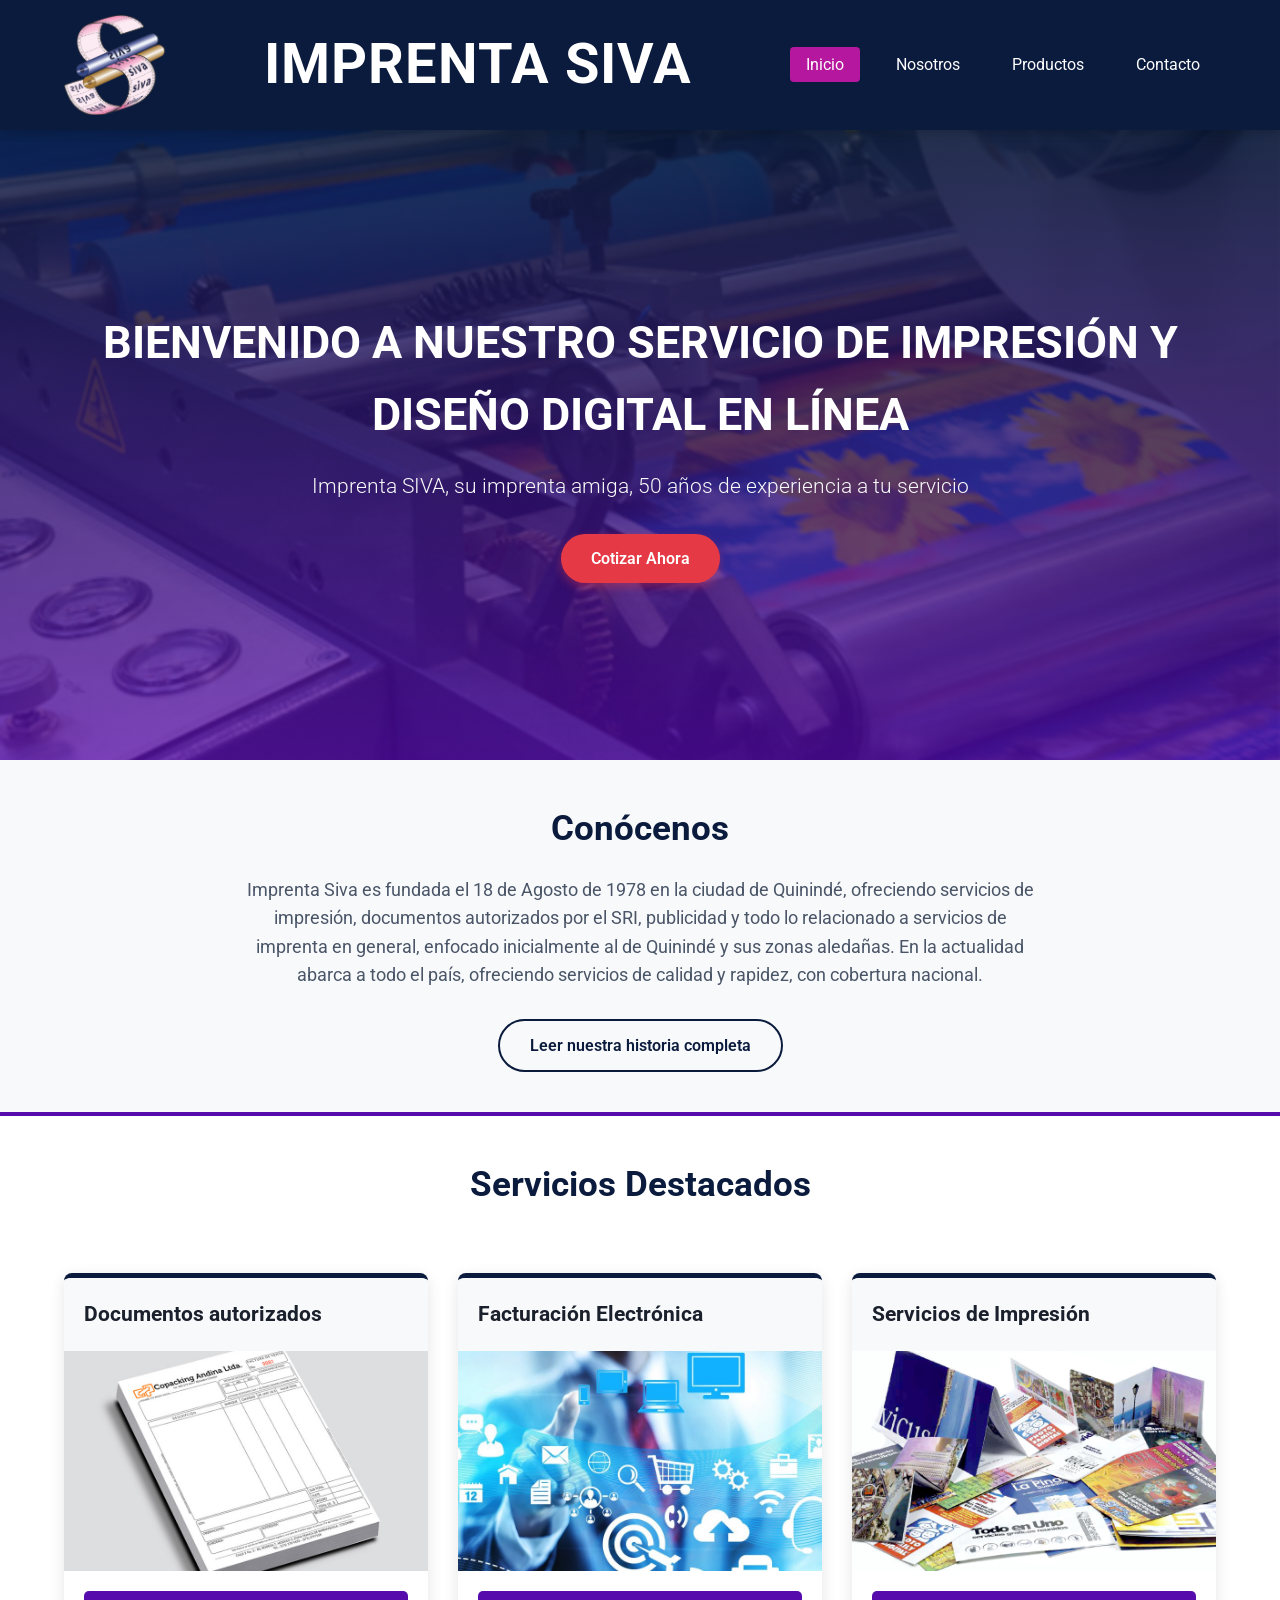
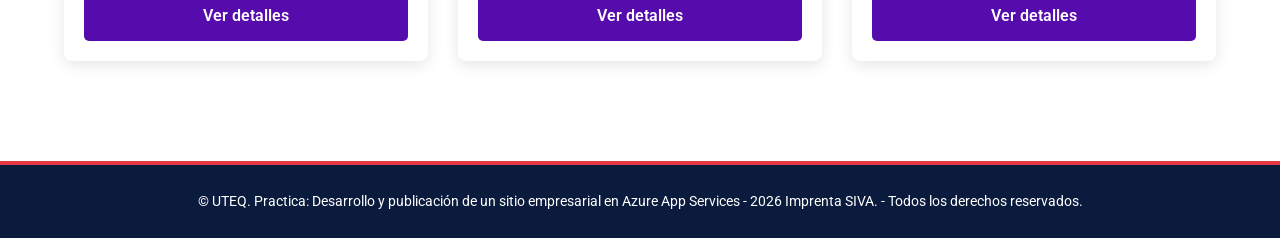
<file: index.html>
<!DOCTYPE html>
<html lang="es">
<head>
    <meta charset="UTF-8">
    <meta name="viewport" content="width=device-width, initial-scale=1.0">
    <title>Inicio | Imprenta Siva</title>
    <link rel="stylesheet" href="assets/css/style.css">
    <link href="https://fonts.googleapis.com/css2?family=Roboto:wght@400;700&display=swap" rel="stylesheet">
</head>

<body>
    <header class="main-header">
        <div class="header-container">
            <div class="logo">
                <img src="assets/img/logo-imprenta.png" alt="Logotipo Oficial de Imprenta Siva">
            </div>
            
            <div class="brand-title">
                <h1>IMPRENTA SIVA</h1>
            </div>            
            
            <nav class="main-nav" aria-label="Menú principal">
                <ul>
                    <li><a href="index.html" class="active">Inicio</a></li>
                    <li><a href="nosotros.html">Nosotros</a></li>
                    <li><a href="productos.html">Productos</a></li>
                    <li><a href="contacto.html">Contacto</a></li>
                </ul>
            </nav>            
        </div>
    </header>

    <main>
        <section class="hero-banner">
            <div class="hero-content">
                <h2>BIENVENIDO A NUESTRO SERVICIO DE IMPRESIÓN Y DISEÑO DIGITAL EN LÍNEA</h2>
                <p class="slogan">Imprenta SIVA, su imprenta amiga, 50 años de experiencia a tu servicio</p>
                <a href="contacto.html" class="btn btn-primary">Cotizar Ahora</a>
            </div>
        </section>

        <section class="intro-section">
            <div class="container">
                <h2>Conócenos</h2>
                <p>
                    Imprenta Siva es fundada el 18 de Agosto de 1978 en la ciudad de Quinindé, ofreciendo servicios de impresión, 
                    documentos autorizados por el SRI, publicidad y todo lo relacionado a servicios de imprenta en general, enfocado 
                    inicialmente al de Quinindé y sus zonas aledañas. En la actualidad abarca a todo el país, ofreciendo servicios 
                    de calidad y rapidez, con cobertura nacional.
                </p>
                <a href="nosotros.html" class="btn btn-secondary">Leer nuestra historia completa</a>
            </div>
        </section>

        <section class="featured-services">
            <div class="container">
                <h2>Servicios Destacados</h2>
                
                <div class="services-grid">
                    
                    <article class="service-card">
                        <h3>Documentos autorizados</h3>
                        <img src="assets/img/img1_facturas.jpg" alt="Documentos Autorizados por el SRI">
                        <div class="card-actions">
                            <a href="productos.html" class="btn btn-view">Ver detalles</a>
                        </div>
                    </article>

                    <article class="service-card">
                        <h3>Facturación Electrónica</h3>
                        <img src="assets/img/img9_Corporativo-web.jpeg" alt="Sistema de Facturación Electrónica y soluciones digitales">
                        <div class="card-actions">
                            <a href="productos.html" class="btn btn-view">Ver detalles</a>
                        </div>
                    </article>

                    <article class="service-card">
                        <h3>Servicios de Impresión</h3>
                        <img src="assets/img/img10_trabajos_general.jpg" alt="Trabajos de Imprenta en general, offset y digital">
                        <div class="card-actions">
                            <a href="productos.html" class="btn btn-view">Ver detalles</a>
                        </div>
                    </article>

                </div>
            </div>
        </section>
    </main>

    <footer class="main-footer">
        <p>&copy; UTEQ. Practica: Desarrollo y publicación de un sitio empresarial en Azure App Services - 2026 Imprenta SIVA. - Todos los derechos reservados.</p>
    </footer>
</body>
</html>
</file>
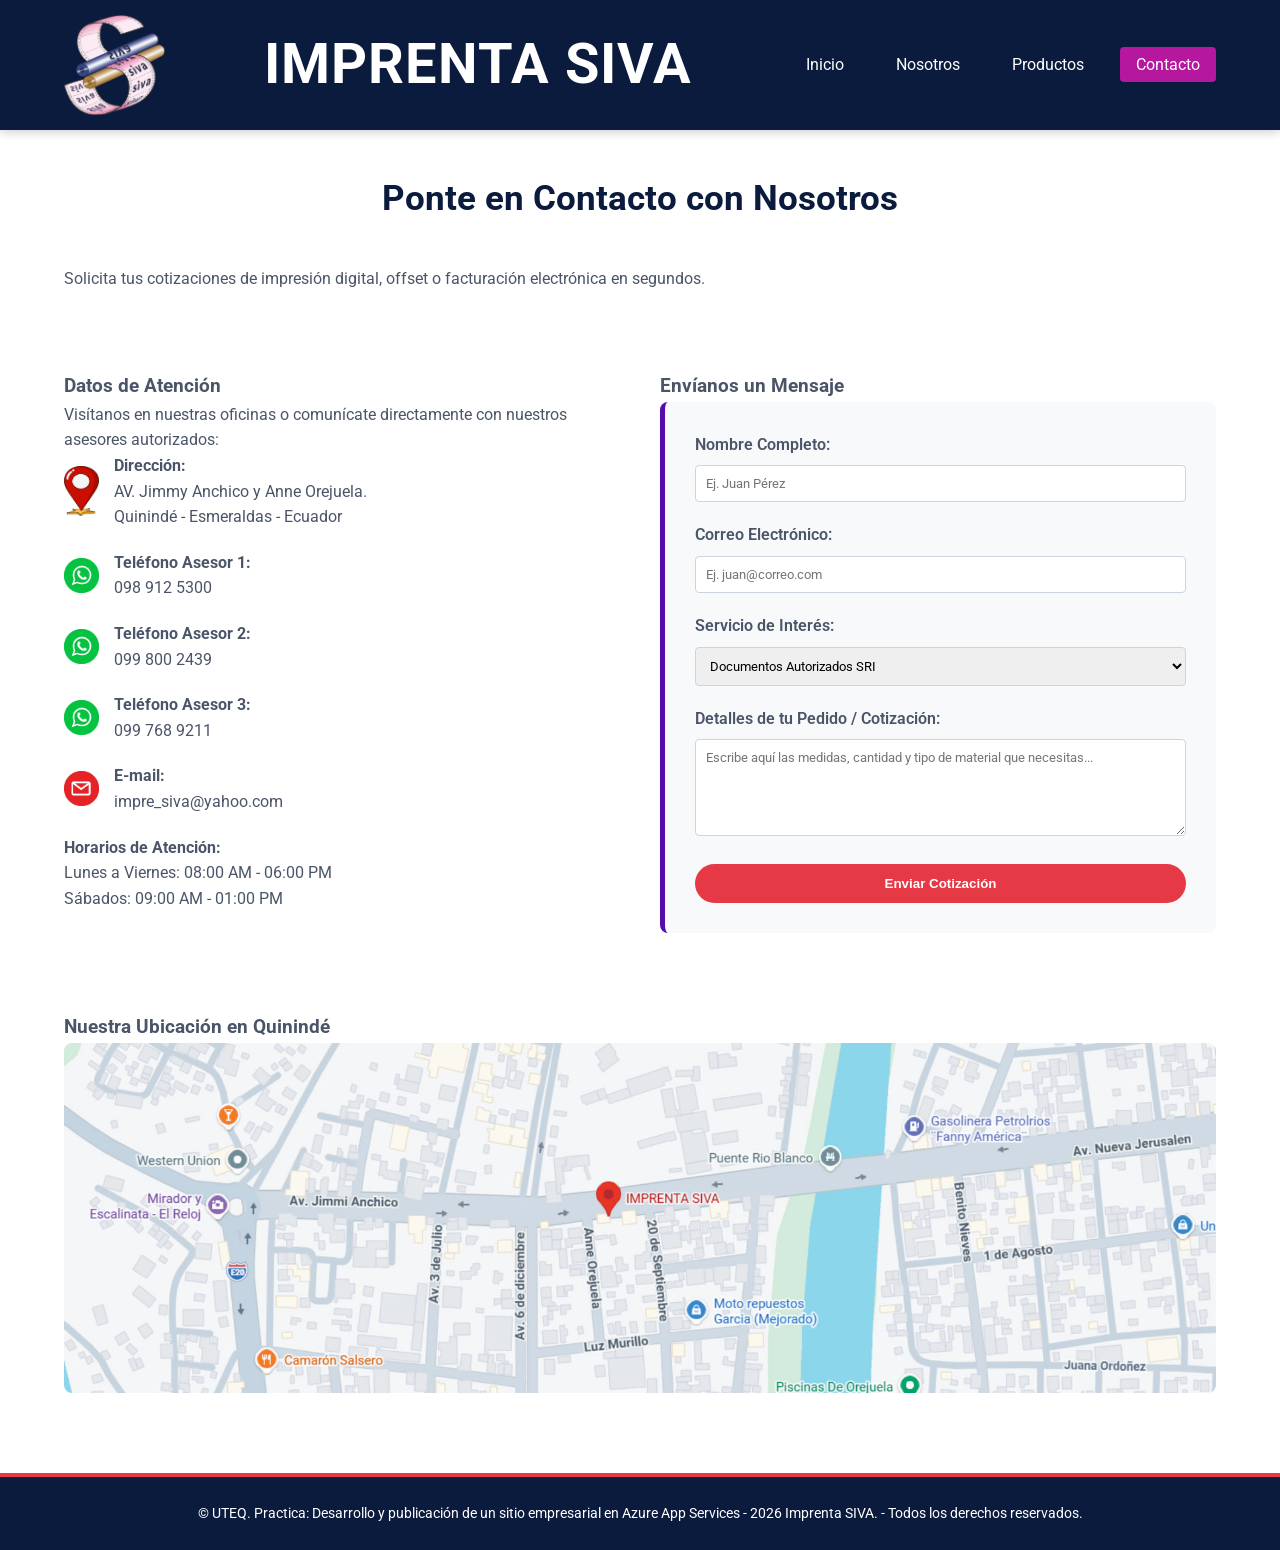
<file: contacto.html>
<!DOCTYPE html>
<html lang="es">
<head>
    <meta charset="UTF-8">
    <meta name="viewport" content="width=device-width, initial-scale=1.0">
    <title>Contacto | Imprenta Siva</title>
    <link rel="stylesheet" href="assets/css/style.css">
    <link href="https://fonts.googleapis.com/css2?family=Roboto:wght@400;700&display=swap" rel="stylesheet">
</head>

<body>
    <header class="main-header">
        <div class="header-container">
            <div class="logo">
                <img src="assets/img/logo-imprenta.png" alt="Logotipo Oficial de Imprenta Siva">
            </div>
            
            <div class="brand-title">
                <h1>IMPRENTA SIVA</h1>
            </div>            
            
            <nav class="main-nav" aria-label="Menú principal">
                <ul>
                    <li><a href="index.html">Inicio</a></li>
                    <li><a href="nosotros.html">Nosotros</a></li>
                    <li><a href="productos.html">Productos</a></li>
                    <li><a href="contacto.html" class="active">Contacto</a></li>
                </ul>
            </nav>            
        </div>
    </header>

    <main class="contacto-page">
        <section class="page-title">
            <div class="container">
                <h2>Ponte en Contacto con Nosotros</h2>
                <p>Solicita tus cotizaciones de impresión digital, offset o facturación electrónica en segundos.</p>
            </div>
        </section>
        
        <section class="contacto-container">
            <div class="container contacto-grid">
                <div class="info-contacto">
                    <h3>Datos de Atención</h3>
                    <p class="intro-info">Visítanos en nuestras oficinas o comunícate directamente con nuestros asesores autorizados:</p>
                    
                    <ul class="lista-datos">
                       
                        <li>
                            <img src="assets/img/logo-direccion.png" id="icono-direccion" class="icono-contacto" alt="Icono de dirección física">
                            <div>
                                <strong>Dirección:</strong>
                                <p>AV. Jimmy Anchico y Anne Orejuela.<br>Quinindé - Esmeraldas - Ecuador</p>
                            </div>
                        </li>

                        <li>
                            <img src="assets/img/logo-wasap.png" class="icono-contacto" alt="Icono de WhatsApp empresarial">
                            <div>
                                <strong>Teléfono Asesor 1:</strong>
                                <p>098 912 5300</p>
                            </div>
                        </li>

                        <li>
                            <img src="assets/img/logo-wasap.png" class="icono-contacto" alt="Icono de WhatsApp ventas">
                            <div>
                                <strong>Teléfono Asesor 2:</strong>
                                <p>099 800 2439</p>
                            </div>
                        </li>

                        <li>
                            <img src="assets/img/logo-wasap.png" class="icono-contacto" alt="Icono de WhatsApp SRI">
                            <div>
                                <strong>Teléfono Asesor 3:</strong>
                                <p>099 768 9211</p>
                            </div>
                        </li>

                        <li>
                            <img src="assets/img/logo-correo.png" class="icono-contacto" alt="Icono de correo electrónico">
                            <div>
                                <strong>E-mail:</strong>
                                <p><a href="mailto:impre_siva@yahoo.com">impre_siva@yahoo.com</a></p>
                            </div>
                        </li>
                    </ul>

                    <div class="horarios-atencion">
                        <strong>Horarios de Atención:</strong>
                        <p>Lunes a Viernes: 08:00 AM - 06:00 PM<br>Sábados: 09:00 AM - 01:00 PM</p>
                    </div>
                </div>
                
                <div class="formulario-contacto">
                    <h3>Envíanos un Mensaje</h3>

                    <form action="404.html" method="GET">
                        <div class="form-group">
                            <label for="nombre">Nombre Completo:</label>
                            <input type="text" id="nombre" name="nombre" placeholder="Ej. Juan Pérez" required>
                        </div>

                        <div class="form-group">
                            <label for="email">Correo Electrónico:</label>
                            <input type="email" id="email" name="email" placeholder="Ej. juan@correo.com" required>
                        </div>

                        <div class="form-group">
                            <label for="servicio">Servicio de Interés:</label>
                            <select id="servicio" name="servicio">
                                <option value="sri">Documentos Autorizados SRI</option>
                                <option value="electronica">Facturación Electrónica</option>
                                <option value="tarjetas">Tarjetería Fina</option>
                                <option value="publicidad">Publicidad Impresa</option>
                                <option value="otros">Otros Trabajos Generales</option>
                            </select>
                        </div>
                        
                        <div class="form-group">
                            <label for="mensaje">Detalles de tu Pedido / Cotización:</label>
                            <textarea id="mensaje" name="mensaje" rows="5" placeholder="Escribe aquí las medidas, cantidad y tipo de material que necesitas..." required></textarea>
                        </div>
                        <button type="submit" class="btn btn-submit">Enviar Cotización</button>
                    </form>
                </div>

            </div>
        </section>
        
        <section class="mapa-section">
            <div class="container">
                <h3>Nuestra Ubicación en Quinindé</h3>
                
                <div class="mapa-placeholder">
                    <img src="assets/img/mapa-ubicacion.jpg" alt="Mapa de ubicación de Imprenta SIVA en Quinindé, Avenida Jimmy Anchico">
                </div>
            </div>
        </section>
    </main>
    
    <footer class="main-footer">
        <p>&copy; UTEQ. Practica: Desarrollo y publicación de un sitio empresarial en Azure App Services - 2026 Imprenta SIVA. - Todos los derechos reservados.</p>
    </footer>

</body>
</html>
</file>
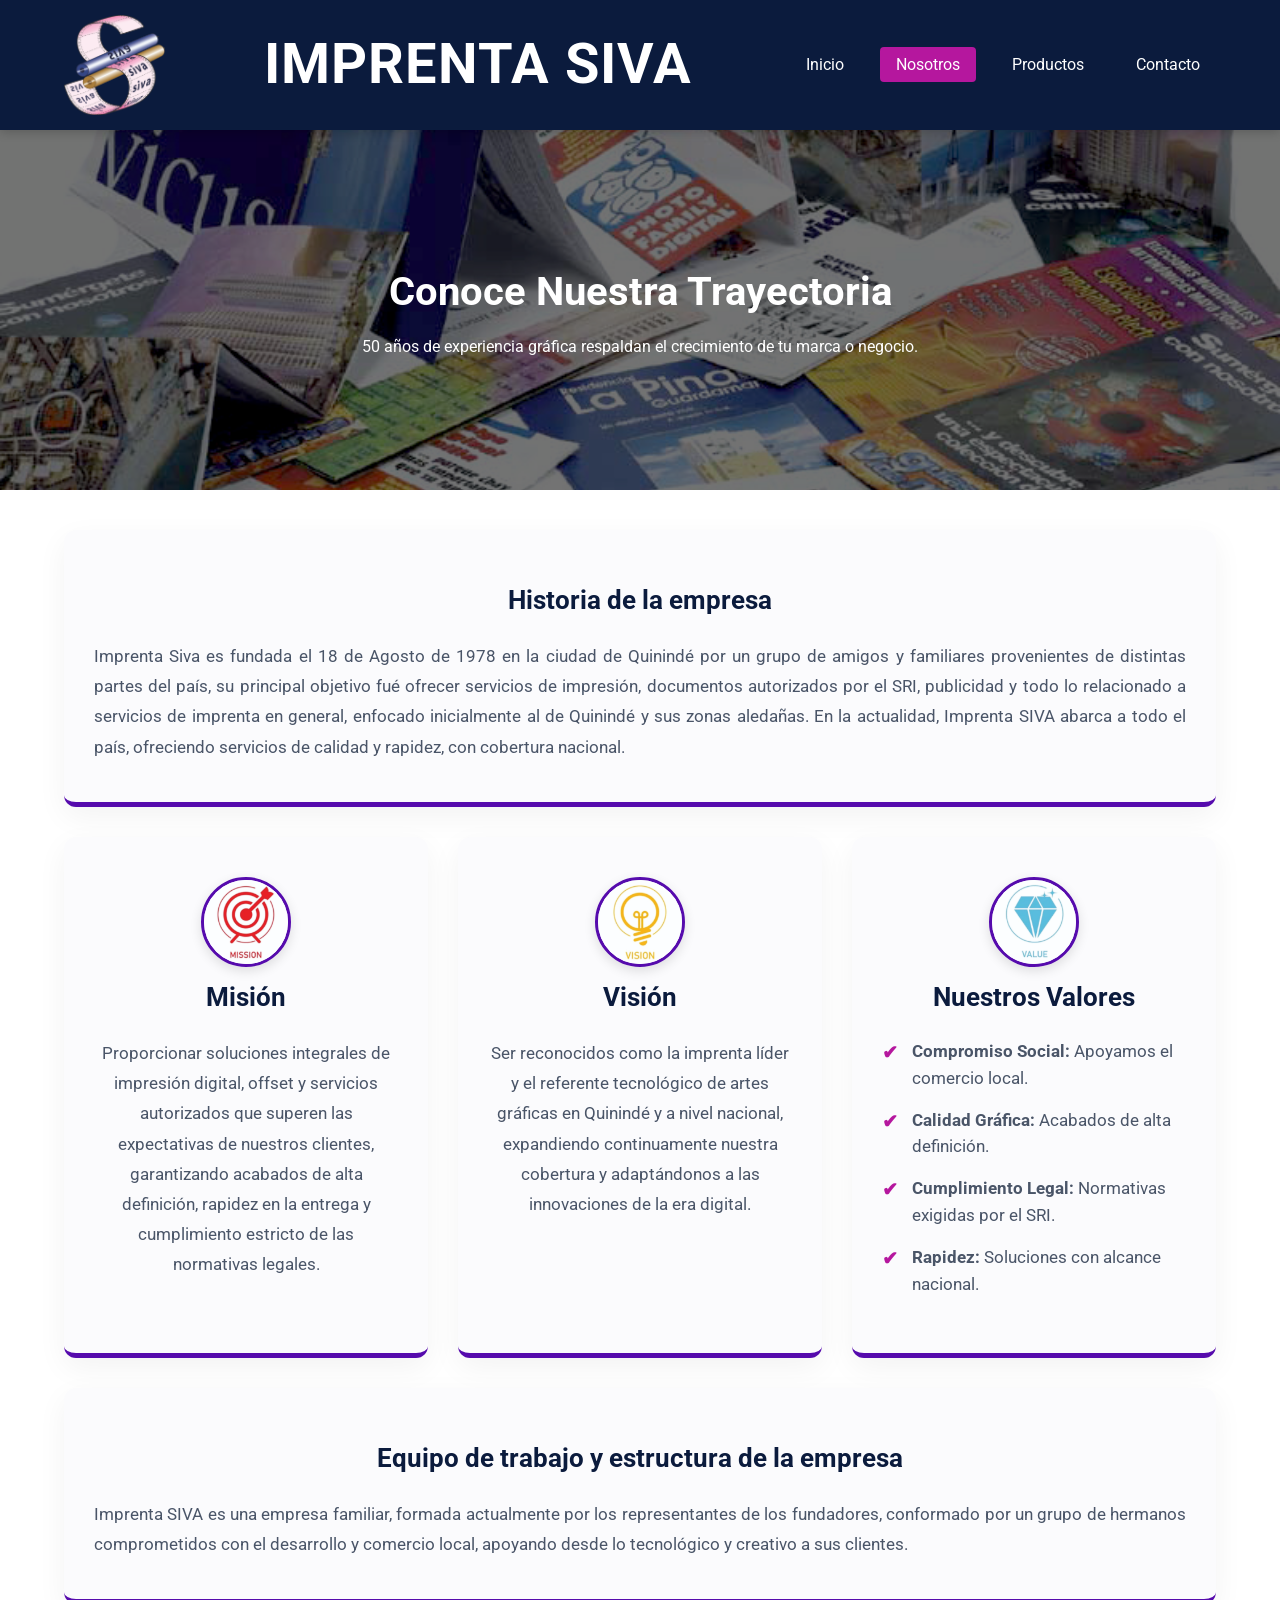
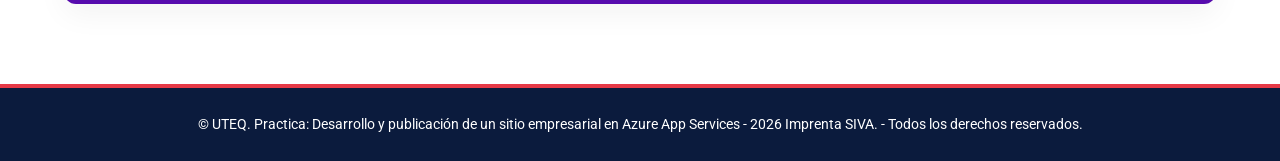
<file: nosotros.html>
<!DOCTYPE html>
<html lang="es">
<head>
    <meta charset="UTF-8">
    <meta name="viewport" content="width=device-width, initial-scale=1.0">
    <title>Nosotros | Imprenta Siva</title>
    <link rel="stylesheet" href="assets/css/style.css">
    <link href="https://fonts.googleapis.com/css2?family=Roboto:wght@400;700&display=swap" rel="stylesheet">
</head>

<body>
    <header class="main-header">
        <div class="header-container">
            <div class="logo">
                <img src="assets/img/logo-imprenta.png" alt="Logotipo Oficial de Imprenta Siva">
            </div>
            <div class="brand-title">
                <h1>IMPRENTA SIVA</h1>
            </div>            
            <nav class="main-nav" aria-label="Menú principal">
                <ul>
                    <li><a href="index.html">Inicio</a></li>
                    <li><a href="nosotros.html" class="active">Nosotros</a></li>
                    <li><a href="productos.html">Productos</a></li>
                    <li><a href="contacto.html">Contacto</a></li>
                </ul>
            </nav>            
        </div>
    </header>

    <main class="nosotros-page">
        <section class="local-banner">
            <div class="local-banner-image">
                <img src="assets/img/img10_trabajos_general.jpg" alt="Instalaciones oficiales de Imprenta SIVA en Quinindé">
            </div>
            <div class="local-banner-text">
                <h2>Conoce Nuestra Trayectoria</h2>
                <p>50 años de experiencia gráfica respaldan el crecimiento de tu marca o negocio.</p>
            </div>
        </section>

        <section class="filosofia-section">
            <div class="container filosofia-grid">
                
                <article class="filosofia-card card-full-width">
                    <h3>Historia de la empresa</h3>
                    <p class="text-justify">
                        Imprenta Siva es fundada el 18 de Agosto de 1978 en la ciudad de Quinindé por un grupo de amigos y 
                        familiares provenientes de distintas partes del país, su principal objetivo fué ofrecer servicios de 
                        impresión, documentos autorizados por el SRI, publicidad y todo lo relacionado a servicios de imprenta 
                        en general, enfocado inicialmente al de Quinindé y sus zonas aledañas. En la actualidad, Imprenta SIVA 
                        abarca a todo el país, ofreciendo servicios de calidad y rapidez, con cobertura nacional.
                    </p>
                </article>

                <article class="filosofia-card">
                    <img src="assets/img/logo-mision.jpg" class="css-logos-nosotros" alt="Icono Corporativo de Misión">
                    <h3>Misión</h3>
                    <p>Proporcionar soluciones integrales de impresión digital, offset y servicios autorizados que superen las 
                        expectativas de nuestros clientes, garantizando acabados de alta definición, rapidez en la entrega y 
                        cumplimiento estricto de las normativas legales.</p>
                </article>

                <article class="filosofia-card">
                    <img src="assets/img/logo-vison.jpg" class="css-logos-nosotros" alt="Icono Corporativo de Visión">
                    <h3>Visión</h3>
                    <p>Ser reconocidos como la imprenta líder y el referente tecnológico de artes gráficas en Quinindé y a nivel 
                        nacional, expandiendo continuamente nuestra cobertura y adaptándonos a las innovaciones de la era digital.</p>
                </article>
                
                <article class="filosofia-card">
                    <img src="assets/img/logo-valores.jpg" class="css-logos-nosotros" alt="Icono Corporativo de Valores SIVA">
                    <h3>Nuestros Valores</h3>
                    <ul class="values-list">
                        <li><strong>Compromiso Social:</strong> Apoyamos el comercio local.</li>
                        <li><strong>Calidad Gráfica:</strong> Acabados de alta definición.</li>
                        <li><strong>Cumplimiento Legal:</strong> Normativas exigidas por el SRI.</li>
                        <li><strong>Rapidez:</strong> Soluciones con alcance nacional.</li>
                    </ul>
                </article>

                <article class="filosofia-card card-full-width">
                    <h3>Equipo de trabajo y estructura de la empresa</h3>
                    <p class="text-justify">
                        Imprenta SIVA es una empresa familiar, formada actualmente por los representantes de los fundadores, conformado 
                        por un grupo de hermanos comprometidos con el desarrollo y comercio local, apoyando desde lo tecnológico y 
                        creativo a sus clientes.
                    </p>
                </article>

            </div>
        </section>

    </main>

    <footer class="main-footer">
        <p>&copy; UTEQ. Practica: Desarrollo y publicación de un sitio empresarial en Azure App Services - 2026 Imprenta SIVA. - Todos 
            los derechos reservados.</p>
    </footer>

</body>
</html>
</file>
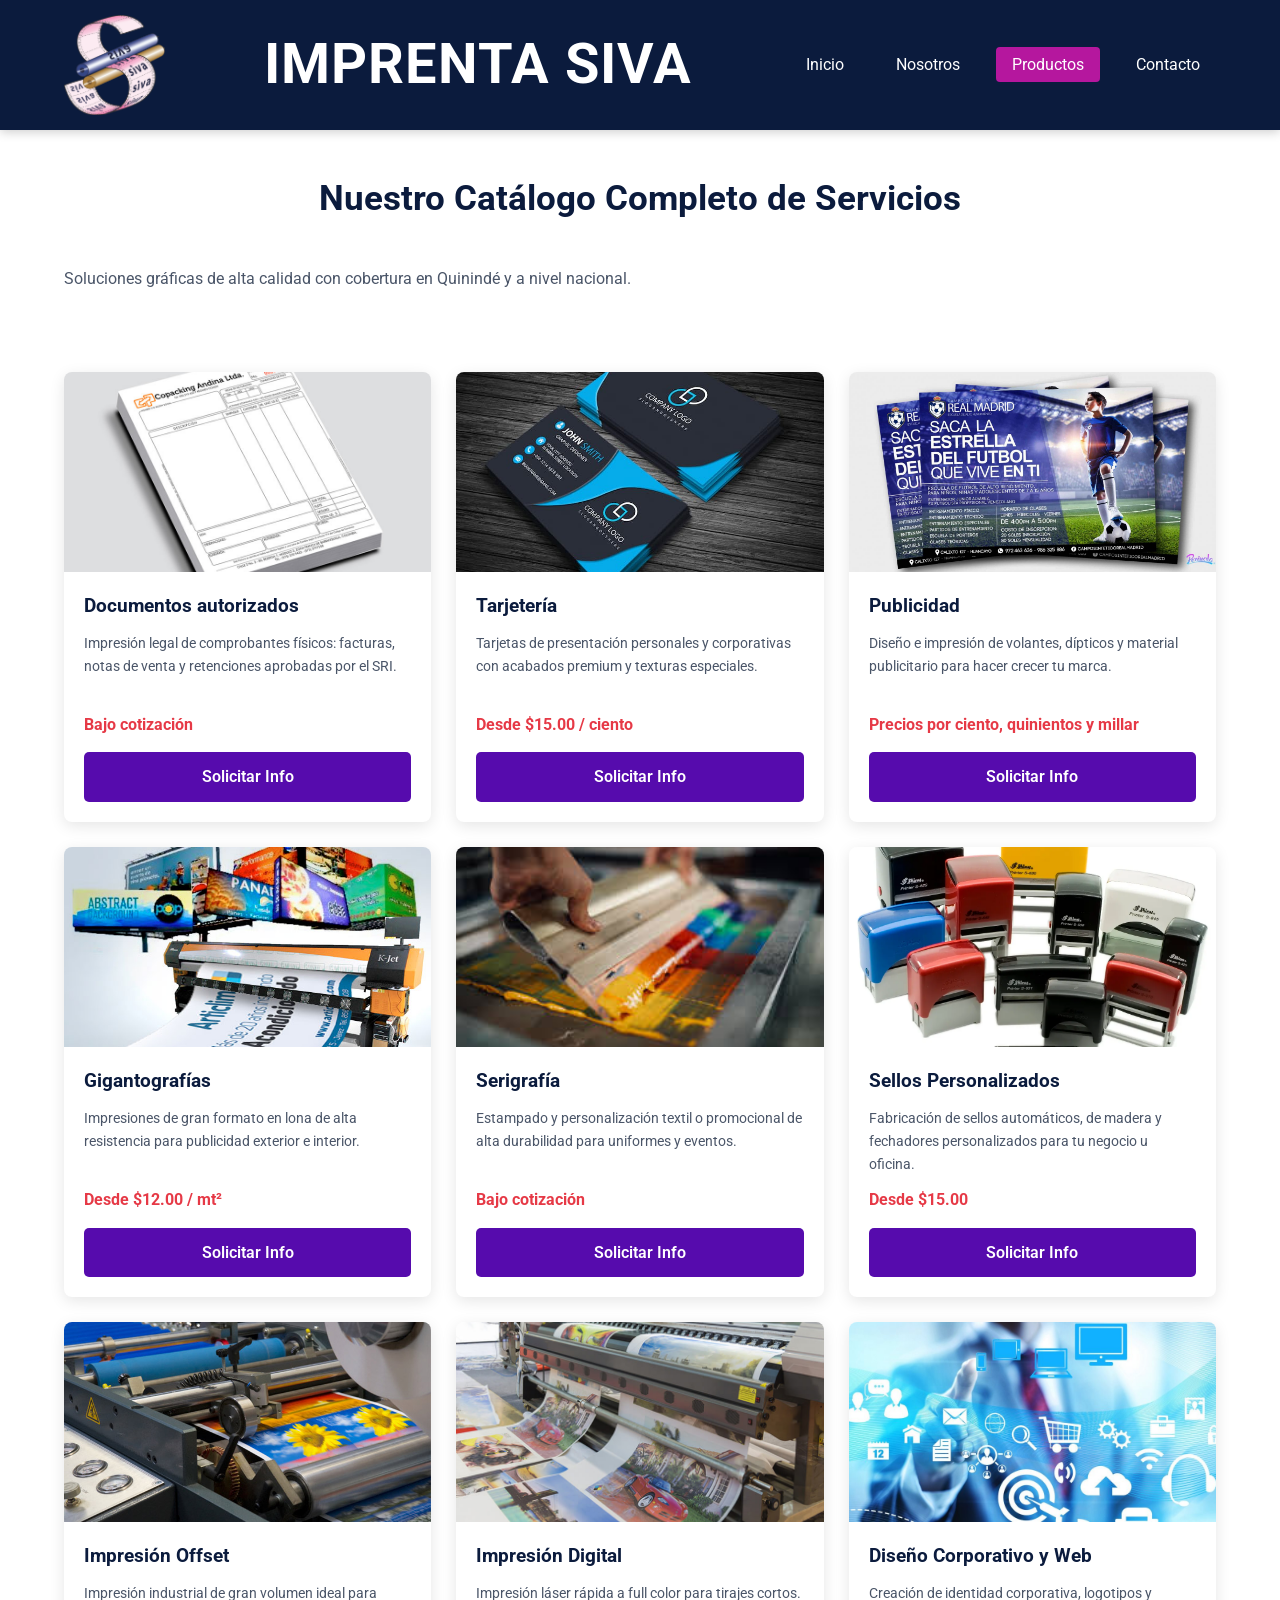
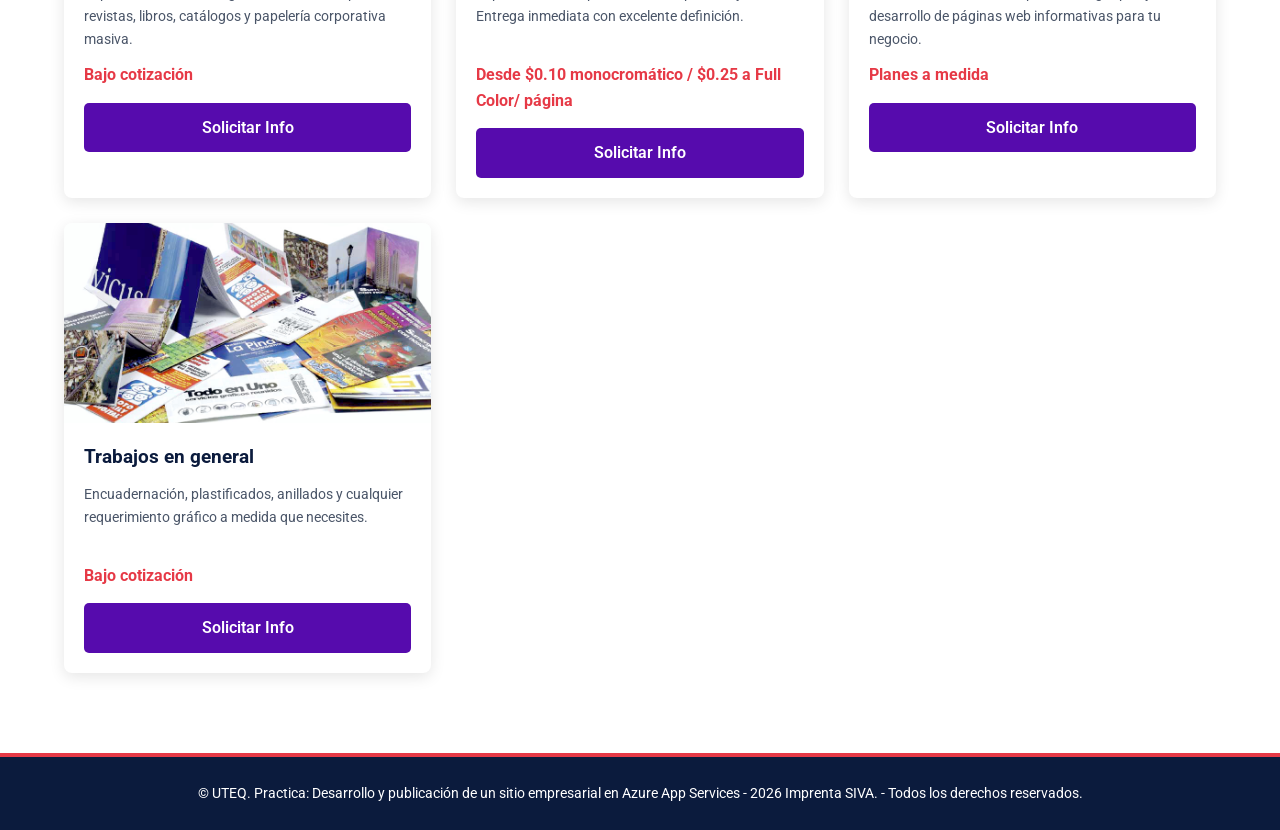
<file: productos.html>
<!DOCTYPE html>
<html lang="es">
<head>
    <meta charset="UTF-8">
    <meta name="viewport" content="width=device-width, initial-scale=1.0">
    <title>Productos y Servicios | Imprenta Siva</title>
    <link rel="stylesheet" href="assets/css/style.css">
    <link href="https://fonts.googleapis.com/css2?family=Roboto:wght@400;700&display=swap" rel="stylesheet">
</head>

<body>
    <header class="main-header">
        <div class="header-container">
            <div class="logo">
                <img src="assets/img/logo-imprenta.png" alt="Logotipo Oficial de Imprenta Siva">
            </div>
            <div class="brand-title">
                <h1>IMPRENTA SIVA</h1>
            </div>            
            <nav class="main-nav" aria-label="Menú principal">
                <ul>
                    <li><a href="index.html">Inicio</a></li>
                    <li><a href="nosotros.html">Nosotros</a></li>
                    <li><a href="productos.html" class="active">Productos</a></li>
                    <li><a href="contacto.html">Contacto</a></li>
                </ul>
            </nav>            
        </div>
    </header>

    <main>
        <section class="page-title">
            <div class="container">
                <h2>Nuestro Catálogo Completo de Servicios</h2>
                <p>Soluciones gráficas de alta calidad con cobertura en Quinindé y a nivel nacional.</p>
            </div>
        </section>

        <section class="catalog-section">
            <div class="container">
                <div class="catalog-grid">
                    
                    <article class="product-card">
                        <img src="assets/img/img1_facturas.jpg" alt="Documentos Autorizados por el SRI">
                        <div class="product-info">
                            <h3>Documentos autorizados</h3>
                            <p>Impresión legal de comprobantes físicos: facturas, notas de venta y retenciones aprobadas por el SRI.</p>
                            <span class="price-tag">Bajo cotización</span>
                            <a href="contacto.html" class="btn btn-info">Solicitar Info</a>
                        </div>
                    </article>

                    <article class="product-card">
                        <img src="assets/img/img2_t-presentacion.jpg" alt="Tarjetería Fina">
                        <div class="product-info">
                            <h3>Tarjetería</h3>
                            <p>Tarjetas de presentación personales y corporativas con acabados premium y texturas especiales.</p>
                            <span class="price-tag">Desde $15.00 / ciento</span>
                            <a href="contacto.html" class="btn btn-info">Solicitar Info</a>
                        </div>
                    </article>

                    <article class="product-card">
                        <img src="assets/img/img3_volante.jpg" alt="Publicidad Impresa">
                        <div class="product-info">
                            <h3>Publicidad</h3>
                            <p>Diseño e impresión de volantes, dípticos y material publicitario para hacer crecer tu marca.</p>
                            <span class="price-tag">Precios por ciento, quinientos y millar</span>
                            <a href="contacto.html" class="btn btn-info">Solicitar Info</a>
                        </div>
                    </article>

                    <article class="product-card">
                        <img src="assets/img/img4_gigantografias.jpg" alt="Gigantografías">
                        <div class="product-info">
                            <h3>Gigantografías</h3>
                            <p>Impresiones de gran formato en lona de alta resistencia para publicidad exterior e interior.</p>
                            <span class="price-tag">Desde $12.00 / mt²</span>
                            <a href="contacto.html" class="btn btn-info">Solicitar Info</a>
                        </div>
                    </article>

                    <article class="product-card">
                        <img src="assets/img/img5_Serigrafía.jfif" alt="Servicios de Serigrafía">
                        <div class="product-info">
                            <h3>Serigrafía</h3>
                            <p>Estampado y personalización textil o promocional de alta durabilidad para uniformes y eventos.</p>
                            <span class="price-tag">Bajo cotización</span>
                            <a href="contacto.html" class="btn btn-info">Solicitar Info</a>
                        </div>
                    </article>

                    <article class="product-card">
                        <img src="assets/img/img6_sellos.webp" alt="Sellos Personalizados">
                        <div class="product-info">
                            <h3>Sellos Personalizados</h3>
                            <p>Fabricación de sellos automáticos, de madera y fechadores personalizados para tu negocio u oficina.</p>
                            <span class="price-tag">Desde $15.00</span>
                            <a href="contacto.html" class="btn btn-info">Solicitar Info</a>
                        </div>
                    </article>

                    <article class="product-card">
                        <img src="assets/img/img7_impresión-Offset.jpg" alt="Impresión Offset Industrial">
                        <div class="product-info">
                            <h3>Impresión Offset</h3>
                            <p>Impresión industrial de gran volumen ideal para revistas, libros, catálogos y papelería corporativa masiva.</p>
                            <span class="price-tag">Bajo cotización</span>
                            <a href="contacto.html" class="btn btn-info">Solicitar Info</a>
                        </div>
                    </article>

                    <article class="product-card">
                        <img src="assets/img/img8_P-Digital.jpeg" alt="Impresión Digital Rápida">
                        <div class="product-info">
                            <h3>Impresión Digital</h3>
                            <p>Impresión láser rápida a full color para tirajes cortos. Entrega inmediata con excelente definición.</p>
                            <span class="price-tag">Desde $0.10 monocromático / $0.25 a Full Color/ página</span>
                            <a href="contacto.html" class="btn btn-info">Solicitar Info</a>
                        </div>
                    </article>

                    <article class="product-card">
                        <img src="assets/img/img9_Corporativo-web.jpeg" alt="Diseño Corporativo y Páginas Web">
                        <div class="product-info">
                            <h3>Diseño Corporativo y Web</h3>
                            <p>Creación de identidad corporativa, logotipos y desarrollo de páginas web informativas para tu negocio.</p>
                            <span class="price-tag">Planes a medida</span>
                            <a href="contacto.html" class="btn btn-info">Solicitar Info</a>
                        </div>
                    </article>

                    <article class="product-card">
                        <img src="assets/img/img10_trabajos_general.jpg" alt="Trabajos de Imprenta en general">
                        <div class="product-info">
                            <h3>Trabajos en general</h3>
                            <p>Encuadernación, plastificados, anillados y cualquier requerimiento gráfico a medida que necesites.</p>
                            <span class="price-tag">Bajo cotización</span>
                            <a href="contacto.html" class="btn btn-info">Solicitar Info</a>
                        </div>
                    </article>

                </div>
            </div>
        </section>
    </main>

    <footer class="main-footer">
        <p>&copy; UTEQ. Practica: Desarrollo y publicación de un sitio empresarial en Azure App Services - 2026 Imprenta SIVA. - Todos los 
            derechos reservados.</p>
    </footer>

</body>
</html>
</file>
<file: assets/css/style.css>
:root {
    --azul-marino: #0B1B3D;
    --rojo-acento: #E63946;
    --violeta: #560BAD;
    --rosado-oscuro: #B5179E;
    
    --blanco: #FFFFFF;
    --gris-claro: #F8F9FA;
    --gris-texto: #4A5568;
    --negro-suave: #1A202C;
    
    --fuente-principal: 'Roboto', sans-serif;
    --transicion: all 0.3s ease;
    --sombra-tarjeta: 0 4px 15px rgba(0, 0, 0, 0.1);
}

* {
    margin: 0;
    padding: 0;
    box-sizing: border-box;
}

body {
    font-family: var(--fuente-principal);
    background-color: var(--blanco);
    color: var(--gris-texto);
    line-height: 1.6;
}

.container {
    width: 90%;
    max-width: 1200px;
    margin: 0 auto;
    padding: 40px 0;
}

img {
    max-width: 100%;
    height: auto;
    display: block;
}

a {
    text-decoration: none;
    color: inherit;
}

.main-header {
    background-color: var(--azul-marino);
    color: var(--blanco);
    position: sticky;
    top: 0;
    z-index: 1000;
    box-shadow: 0 2px 10px rgba(0, 0, 0, 0.2);
}

.header-container {
    width: 90%;
    max-width: 1200px;
    margin: 0 auto;
    display: flex;
    justify-content: space-between;
    align-items: center;
    padding: 15px 0;
}

.logo img {
    height: 100px;
    width: auto;
    border-radius: 5px;
}

.brand-title h1 {
    font-size: 3.5rem;
    font-weight: 700;
    letter-spacing: 1px;
    color: var(--blanco);
}

.main-nav ul {
    display: flex;
    list-style: none;
    gap: 20px;
}

.main-nav a {
    font-weight: 400;
    font-size: 1rem;
    padding: 8px 16px;
    border-radius: 4px;
    transition: var(--transicion);
}

.main-nav a:hover,
.main-nav a.active {
    background-color: var(--rosado-oscuro);
    color: var(--blanco);
}


.hero-banner {
    background: linear-gradient(rgba(11, 27, 61, 0.85), rgba(86, 11, 173, 0.75)), 
                url('../img/img7_impresión-Offset.jpg') no-repeat center center/cover;
    height: 70vh;
    display: flex;
    align-items: center;
    justify-content: center;
    text-align: center;
    color: var(--blanco);
    padding: 0 20px;
}

.hero-content h2 {
    font-size: 2.8rem;
    margin-bottom: 20px;
    font-weight: 700;
}

.hero-content .slogan {
    font-size: 1.3rem;
    margin-bottom: 30px;
    font-weight: 300;
    color: var(--gris-claro);
}

.intro-section {
    background-color: var(--gris-claro);
    text-align: center;
    border-bottom: 4px solid var(--violeta);
}

.intro-section h2 {
    font-size: 2.2rem;
    color: var(--azul-marino);
    margin-bottom: 20px;
    position: relative;
}

.intro-section p {
    font-size: 1.1rem;
    max-width: 800px;
    margin: 0 auto 30px auto;
}

.btn {
    display: inline-block;
    padding: 12px 30px;
    font-weight: 600;
    border-radius: 30px;
    transition: var(--transicion);
    cursor: pointer;
    border: none;
}

.btn-primary {
    background-color: var(--rojo-acento);
    color: var(--blanco);
    box-shadow: 0 4px 10px rgba(230, 57, 70, 0.4);
}

.btn-primary:hover {
    background-color: var(--rosado-oscuro);
    transform: translateY(-3px);
}

.btn-secondary {
    background-color: transparent;
    color: var(--azul-marino);
    border: 2px solid var(--azul-marino);
}

.btn-secondary:hover {
    background-color: var(--azul-marino);
    color: var(--blanco);
}

.btn-view, .btn-info {
    background-color: var(--violeta);
    color: var(--blanco);
    width: 100%;
    text-align: center;
    border-radius: 5px;
}

.btn-view:hover, .btn-info:hover {
    background-color: var(--rosado-oscuro);
}

.featured-services h2,
.page-title h2 {
    text-align: center;
    font-size: 2.2rem;
    color: var(--azul-marino);
    margin-bottom: 40px;
}

.services-grid {
    display: grid;
    grid-template-columns: repeat(auto-fit, minmax(300px, 1fr));
    gap: 30px;
    padding: 20px 0;
}

.service-card {
    background-color: var(--blanco);
    border-radius: 8px;
    overflow: hidden;
    box-shadow: var(--sombra-tarjeta);
    border-top: 5px solid var(--azul-marino);
    transition: var(--transicion);
    display: flex;
    flex-direction: column;
}

.service-card:hover {
    transform: translateY(-10px);
    box-shadow: 0 10px 20px rgba(86, 11, 173, 0.2);
    border-top-color: var(--rosado-oscuro);
}

.service-card h3 {
    padding: 20px;
    font-size: 1.3rem;
    color: var(--negro-suave);
    background-color: var(--gris-claro);
}

.service-card img {
    width: 100%;
    height: 220px;
    object-fit: cover;
}

.card-actions {
    padding: 20px;
    margin-top: auto;
}

.catalog-grid {
    display: grid;
    grid-template-columns: repeat(auto-fit, minmax(280px, 1fr));
    gap: 25px;
}

.product-card {
    background: var(--blanco);
    border-radius: 8px;
    overflow: hidden;
    box-shadow: var(--sombra-tarjeta);
    transition: var(--transicion);
}

.product-card:hover {
    transform: scale(1.02);
}

.product-card img {
    width: 100%;
    height: 200px;
    object-fit: cover;
}

.product-info {
    padding: 20px;
}

.product-info h3 {
    margin-bottom: 10px;
    color: var(--azul-marino);
}

.product-info p {
    font-size: 0.9rem;
    margin-bottom: 15px;
    height: 65px;
    overflow: hidden;
}

.price-tag {
    display: block;
    font-weight: 700;
    color: var(--rojo-acento);
    margin-bottom: 15px;
}

.contacto-grid {
    display: grid;
    grid-template-columns: repeat(auto-fit, minmax(350px, 1fr));
    gap: 40px;
}

.lista-datos {
    list-style: none;
}

.lista-datos li {
    display: flex;
    align-items: center;
    gap: 15px;
    margin-bottom: 20px;
}

#icono-direccion {
    width: 35px; 
    height: 50px;
}

.icono-contacto {
    width: 35px;
    height: 35px;
}

.formulario-contacto form {
    background-color: var(--gris-claro);
    padding: 30px;
    border-radius: 8px;
    border-left: 5px solid var(--violeta);
}

.form-group {
    margin-bottom: 20px;
}

.form-group label {
    display: block;
    margin-bottom: 8px;
    font-weight: 600;
}

.form-group input, 
.form-group select, 
.form-group textarea {
    width: 100%;
    padding: 10px;
    border: 1px solid #CBD5E0;
    border-radius: 4px;
    font-family: var(--fuente-principal);
}

.btn-submit {
    background-color: var(--rojo-acento);
    color: var(--blanco);
    width: 100%;
}

.mapa-placeholder img {
    width: 100%;
    height: 350px;
    object-fit: cover;
    border-radius: 8px;
}

.error-container {
    text-align: center;
    padding: 60px 0;
}

.logo-grande img {
    max-width: 250px;
    margin: 0 auto 30px auto;
}

.error-code {
    font-size: 4rem;
    color: var(--rojo-acento);
}

.error-message {
    font-size: 1.3rem;
    margin-bottom: 30px;
}

.main-footer {
    background-color: var(--azul-marino);
    color: var(--blanco);
    text-align: center;
    padding: 25px 10px;
    margin-top: 40px;
    font-size: 0.9rem;
    border-top: 4px solid var(--rojo-acento);
}

.local-banner {
    position: relative;
    width: 100%;
    background-color: var(--azul-marino);
    color: var(--blanco);
    text-align: center;
}

.local-banner-image img {
    width: 100%;
    height: 40vh;
    object-fit: cover;
    filter: brightness(45%);
}

.local-banner-text {
    position: absolute;
    top: 50%;
    left: 50%;
    transform: translate(-50%, -50%);
    width: 80%;
}

.local-banner-text h2 {
    font-size: 2.5rem;
    font-weight: 700;
    margin-bottom: 10px;
}

.filosofia-grid {
    display: grid;
    grid-template-columns: repeat(auto-fit, minmax(280px, 1fr)); 
    gap: 30px;
    padding: 40px 0;
}

.filosofia-card {
    background-color: #fbfbfd;
    padding: 40px 30px;
    border-radius: 12px;
    text-align: center;
    box-shadow: 0 10px 30px rgba(0, 0, 0, 0.05);
    border-bottom: 5px solid var(--violeta);
    transition: var(--transicion);
}

.filosofia-card:hover {
    transform: translateY(-5px);
    box-shadow: 0 15px 35px rgba(86, 11, 173, 0.1);
    border-bottom-color: var(--rosado-oscuro);
}

.card-full-width {
    grid-column: 1 / -1;
}

.filosofia-card h3 {
    font-size: 1.6rem;
    color: var(--azul-marino);
    margin-top: 10px;
    margin-bottom: 20px;
    font-weight: 700;
}

.filosofia-card p {
    font-size: 1.05rem;
    line-height: 1.8;
    color: var(--gris-texto);
}

.filosofia-card .text-justify {
    text-align: justify;
}

.values-list {
    max-width: 750px;
    margin: 20px auto 0 auto;
    list-style: none;
    text-align: left;
}

.values-list li {
    margin-bottom: 15px;
    font-size: 1.05rem;
    padding-left: 30px;
    position: relative;
    line-height: 1.6;
}

.values-list li::before {
    content: "✔";
    color: var(--rosado-oscuro);
    position: absolute;
    left: 0;
    font-weight: bold;
    font-size: 1.2rem;
}

.css-logos-nosotros {
    width: 90px;
    height: 90px;
    object-fit: cover;
    border-radius: 50%;
    border: 3px solid var(--violeta);
    margin: 0 auto 10px auto;
    display: block;
    box-shadow: 0 4px 12px rgba(0, 0, 0, 0.12);
    transition: var(--transicion);
}

.css-logos-nosotros:hover {
    transform: scale(1.08);
    border-color: var(--rosado-oscuro);
}
@media (max-width: 768px) {
    .header-container {
        flex-direction: column;
        gap: 8px; 
        padding: 10px 0;
    }
    
    .logo img {
        height: 45px;
        width: auto;
        margin: 0 auto;
    }

    .brand-title h1 {
        font-size: 1.4rem; 
        text-align: center;
    }
    
    .main-nav ul {
        flex-direction: row; 
        flex-wrap: wrap; 
        justify-content: center;
        gap: 6px;
        padding: 0;
    }

    .main-nav a {
        font-size: 0.85rem;
        padding: 5px 10px;
        display: inline-block;
    }
    
    .hero-content h2 {
        font-size: 1.8rem;
    }
    
    .hero-content .slogan {
        font-size: 1rem;
    }
    
    .container {
        padding: 20px 0;
    }

    /* --- AJUSTES DE ADAPTABILIDAD PARA NOSOTROS --- */
    .local-banner-text {
        width: 95%;
    }

    .local-banner-text h2 {
        font-size: 1.6rem;
    }

    .filosofia-grid {
        grid-template-columns: 1fr;
        padding: 20px 0;
    }

    .card-full-width {
        grid-column: auto;
    }

    .filosofia-card {
        padding: 25px 15px;
    }

    .values-list li {
        font-size: 0.95rem;
    }
}
</file>
